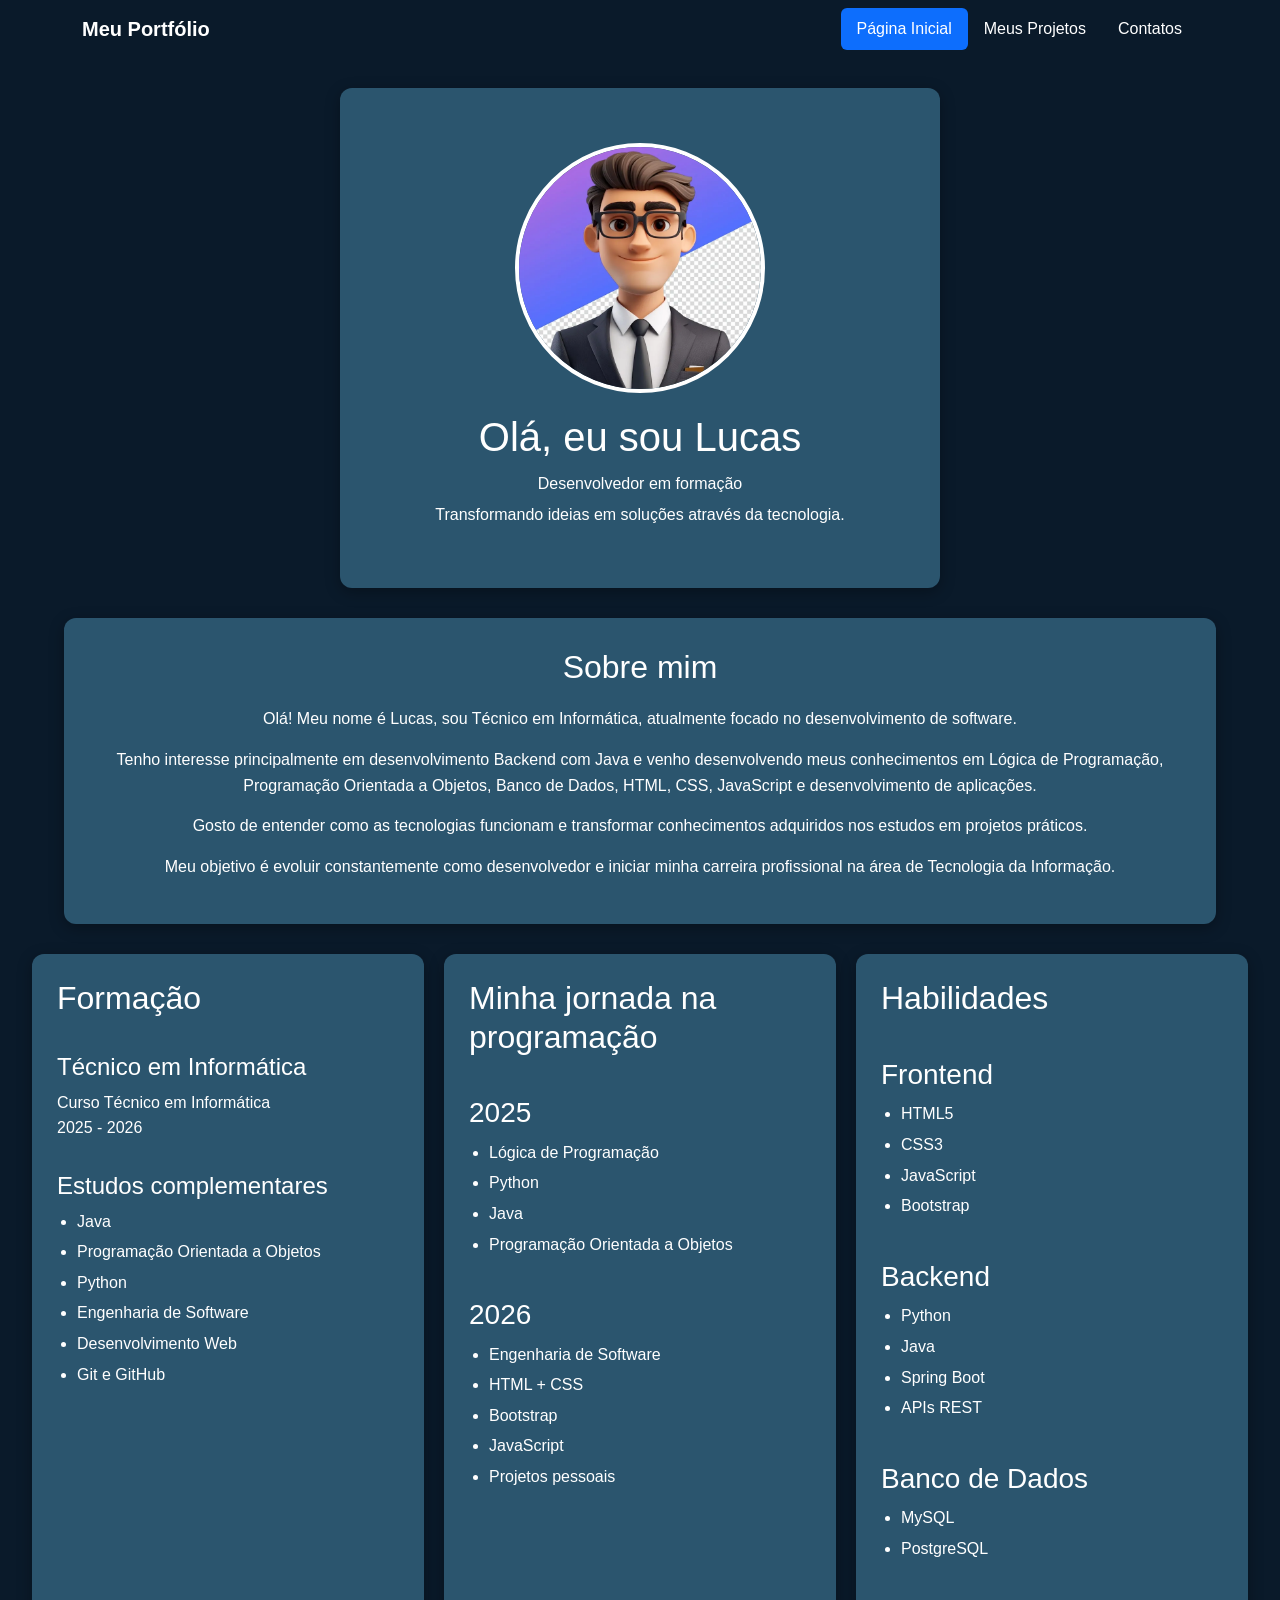
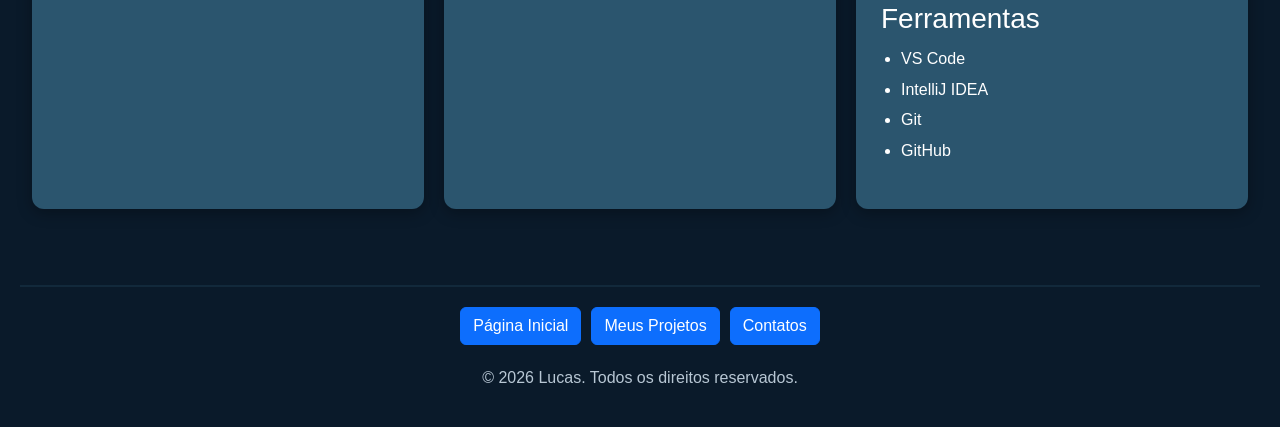
<file: index.html>
<!DOCTYPE html>
<html lang="pt-BR">

<head>
    <meta charset="UTF-8">
    <meta name="viewport" content="width=device-width, initial-scale=1.0">

    <title>Meu Portfólio | Lucas</title>

    <!--Bootstrap-->
    <link
        href="https://cdn.jsdelivr.net/npm/bootstrap@5.3.8/dist/css/bootstrap.min.css"
        rel="stylesheet"
        integrity="sha384-sRIl4kxILFvY47J16cr9ZwB07vP4J8+LH7qKQnuqkuIAvNWLzeN8tE5YBujZqJLB"
        crossorigin="anonymous"
    >

    <!--Meu CSS-->
    <link rel="stylesheet" href="css/style.css">
</head>

<body>

    <!--CABEÇALHO-->
    <header class="cabecalho">

        <nav class="navbar navbar-expand-lg">
            <div class="container">

                <a href="index.html" class="navbar-brand">
                    Meu Portfólio
                </a>

                <ul class="nav nav-pills">
                    <li class="nav-item">
                        <a href="index.html" class="nav-link active">
                            Página Inicial
                        </a>
                    </li>

                    <li class="nav-item">
                        <a href="projetos.html" class="nav-link">
                            Meus Projetos
                        </a>
                    </li>

                    <li class="nav-item">
                        <a href="contatos.html" class="nav-link">
                            Contatos
                        </a>
                    </li>
                </ul>

            </div>
        </nav>


        <!--Apresentação-->
        <div class="head">

            <img src="img/avatar-de-empresario-profissional-para-uso-corporativo_980129-7341.webp" alt="Avatar representando Lucas">
            <h1>Olá, eu sou Lucas</h1>
            <p>Desenvolvedor em formação</p>
            <p>Transformando ideias em soluções através da tecnologia.</p>
        </div>

    </header>

    <!--CONTEÚDO PRINCIPAL-->
    <main>

        <!--Sobre mim-->
        <section class="sobre">

            <h2>Sobre mim</h2>
            <p>
                Olá! Meu nome é Lucas, sou Técnico em Informática,
                atualmente focado no desenvolvimento de software.</p>

            <p>
                Tenho interesse principalmente em desenvolvimento Backend
                com Java e venho desenvolvendo meus conhecimentos em
                Lógica de Programação, Programação Orientada a Objetos,
                Banco de Dados, HTML, CSS, JavaScript e desenvolvimento
                de aplicações.
            </p>

            <p>
                Gosto de entender como as tecnologias funcionam e
                transformar conhecimentos adquiridos nos estudos
                em projetos práticos.
            </p>

            <p>
                Meu objetivo é evoluir constantemente como desenvolvedor
                e iniciar minha carreira profissional na área de
                Tecnologia da Informação.
            </p>

        </section>


        <!--CARDS-->
        <div class="layout">

            <!--Formação-->
            <section class="card">

                <h2>Formação</h2>
                
                <h4>Técnico em Informática</h4>
                
                <p>Curso Técnico em Informática<br>
                    2025 - 2026
                </p>
                
                <h4>Estudos complementares</h4>
                
                <ul>
                    <li>Java</li>
                    <li>Programação Orientada a Objetos</li>
                    <li>Python</li>
                    <li>Engenharia de Software</li>
                    <li>Desenvolvimento Web</li>
                    <li>Git e GitHub</li>
                </ul>

            </section>


            <!--Minha jornada-->
            <section class="card">

                <h2>Minha jornada na programação</h2>

                <h3>2025</h3>

                <ul>
                    <li>Lógica de Programação</li>
                    <li>Python</li>
                    <li>Java</li>
                    <li>Programação Orientada a Objetos</li>
                </ul>

                <h3>2026</h3>

                <ul>
                    <li>Engenharia de Software</li>
                    <li>HTML + CSS</li>
                    <li>Bootstrap</li>
                    <li>JavaScript</li>
                    <li>Projetos pessoais</li>
                </ul>

            </section>


            <!--Habilidades-->
            <aside class="card">

                <h2>Habilidades</h2>

                <h3>Frontend</h3>

                <ul>
                    <li>HTML5</li>
                    <li>CSS3</li>
                    <li>JavaScript</li>
                    <li>Bootstrap</li>
                </ul>

                <h3>Backend</h3>

                <ul>
                    <li>Python</li>
                    <li>Java</li>
                    <li>Spring Boot</li>
                    <li>APIs REST</li>
                </ul>

                <h3>Banco de Dados</h3>

                <ul>
                    <li>MySQL</li>
                    <li>PostgreSQL</li>
                </ul>

                <h3>Ferramentas</h3>

                <ul>
                    <li>VS Code</li>
                    <li>IntelliJ IDEA</li>
                    <li>Git</li>
                    <li>GitHub</li>
                </ul>

            </aside>

        </div>

    </main>


    <!--RODAPÉ-->
    <footer class="rodape">

        <hr>

        <nav class="menu">

            <a class="btn btn-primary" href="index.html">
                Página Inicial
            </a>

            <a class="btn btn-primary" href="projetos.html">
                Meus Projetos
            </a>

            <a class="btn btn-primary" href="contatos.html">
                Contatos
            </a>

        </nav>

        <p>
            © 2026 Lucas. Todos os direitos reservados.
        </p>

    </footer>

    <script
        src="https://cdn.jsdelivr.net/npm/bootstrap@5.3.8/dist/js/bootstrap.bundle.min.js"
        integrity="sha384-FKyoEForCGlyvwx9Hj09JcYn3nv7wiPVlz7YYwJrWVcXK/BmnVDxM+D2scQbITxI"
        crossorigin="anonymous">
    </script>

</body>

</html>
</file>
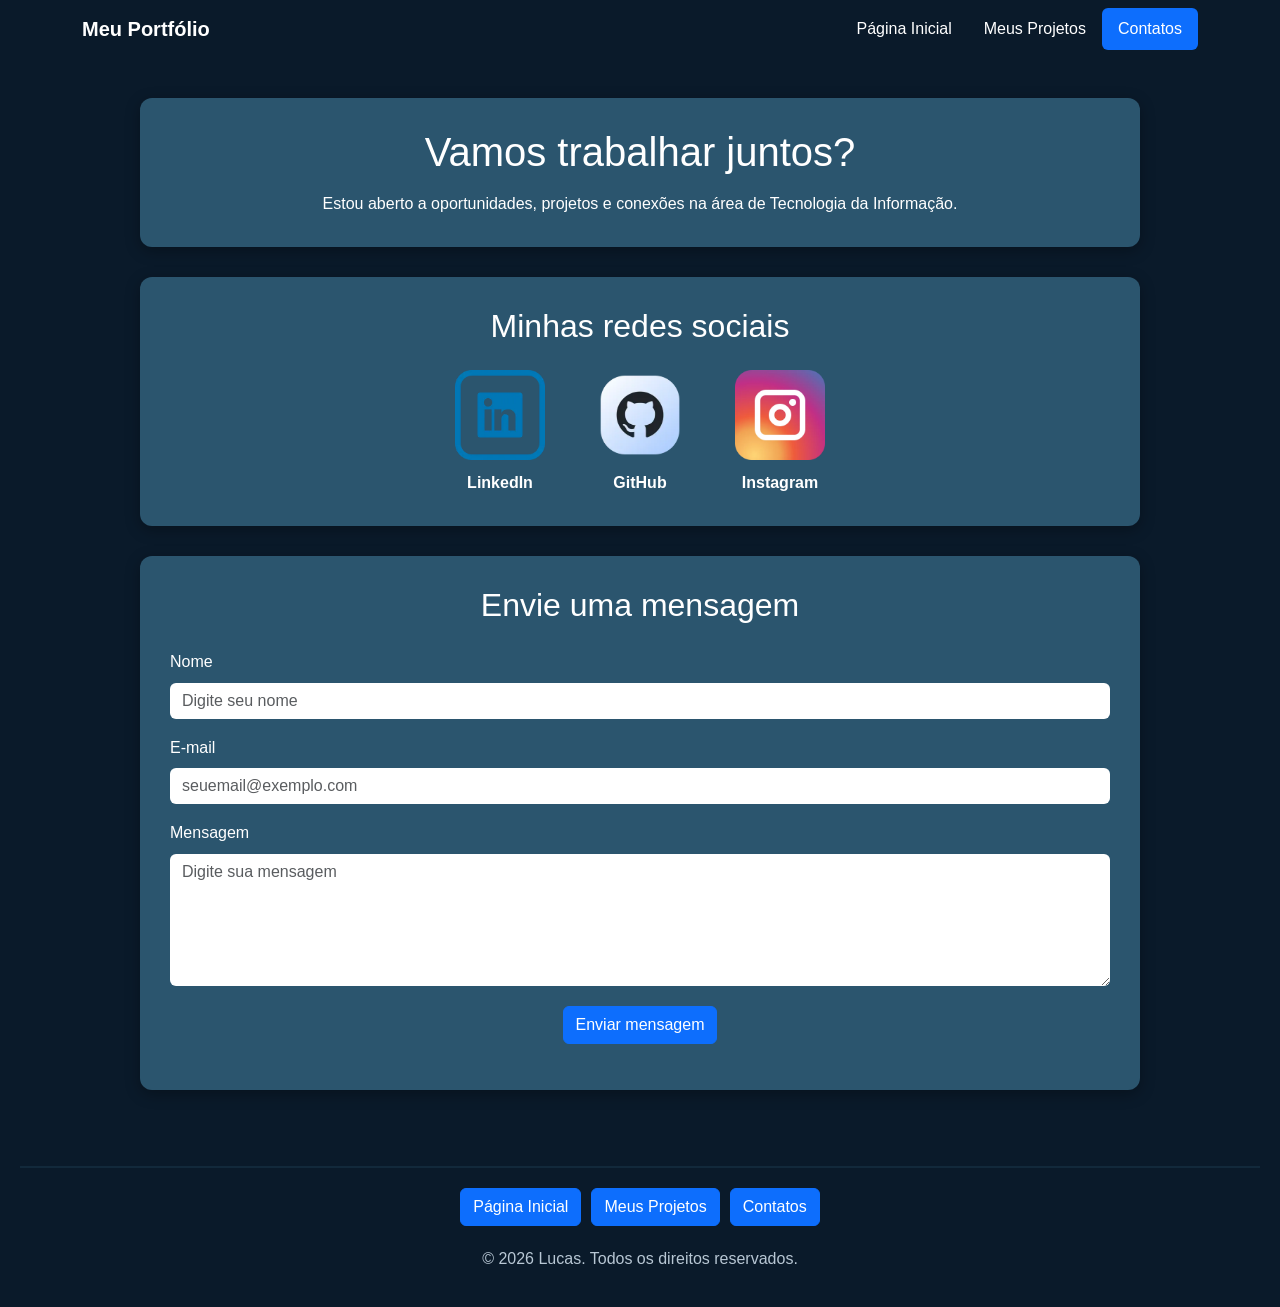
<file: contatos.html>
<!DOCTYPE html>
<html lang="pt-BR">

<head>

    <meta charset="UTF-8">

    <meta name="viewport" content="width=device-width, initial-scale=1.0">

    <title>Contatos | Lucas</title>

    <!-- Bootstrap -->
    <link href="https://cdn.jsdelivr.net/npm/bootstrap@5.3.8/dist/css/bootstrap.min.css" rel="stylesheet" integrity="sha384-sRIl4kxILFvY47J16cr9ZwB07vP4J8+LH7qKQnuqkuIAvNWLzeN8tE5YBujZqJLB" crossorigin="anonymous"
    >

    <!-- CSS -->
    <link rel="stylesheet" href="css/style.css">

</head>

<body>

    <!-- ==================== CABEÇALHO ==================== -->

    <header class="cabecalho">

        <nav class="navbar">

            <div class="container">

                <a href="index.html" class="navbar-brand">
                    Meu Portfólio
                </a>

                <ul class="nav nav-pills">

                    <li class="nav-item">
                        <a href="index.html" class="nav-link">
                            Página Inicial
                        </a>
                    </li>

                    <li class="nav-item">
                        <a href="projetos.html" class="nav-link">
                            Meus Projetos
                        </a>
                    </li>

                    <li class="nav-item">
                        <a href="contatos.html" class="nav-link active" aria-current="page">
                            Contatos
                        </a>
                    </li>

                </ul>

            </div>

        </nav>

    </header>


    <!--CONTEÚDO PRINCIPAL-->

    <main class="contatos">

        <!-- Introdução -->

        <section class="contatos-introducao">

            <h1>Vamos trabalhar juntos?</h1>

            <p>
                Estou aberto a oportunidades, projetos e conexões
                na área de Tecnologia da Informação.
            </p>

        </section>


        <!--REDES SOCIAIS-->

        <section class="redes-sociais">

            <h2>Minhas redes sociais</h2>

            <div class="redes-container">

                <!-- LinkedIn -->

                <a href="https://www.linkedin.com/" target="_blank" rel="noopener noreferrer" class="rede">

                    <img src="img/linkedinIcon.webp" alt="LinkedIn">

                    <span>LinkedIn</span>

                </a>


                <!-- GitHub -->

                <a href="https://github.com/TorresLK" target="_blank" rel="noopener noreferrer" class="rede">

                    <img src="img/githubicoon.webp" alt="GitHub">

                    <span>GitHub</span>

                </a>


                <!-- Instagram -->

                <a href="https://www.instagram.com/" target="_blank" rel="noopener noreferrer" class="rede">

                    <img src="img/instaIcon.webp" alt="Instagram">

                    <span>Instagram</span>

                </a>

            </div>

        </section>


        <!-- ==================== FORMULÁRIO ==================== -->

        <section class="contato-form">

            <h2>Envie uma mensagem</h2>

            <form id="formContato">

                <div class="mb-3">

                    <label for="nome" class="form-label">
                        Nome
                    </label>

                    <input type="text" class="form-control" id="nome" name="nome" placeholder="Digite seu nome" required>

                </div>


                <div class="mb-3">

                    <label for="email" class="form-label">
                        E-mail
                    </label>

                    <input type="email" class="form-control" id="email" name="email" placeholder="seuemail@exemplo.com" required>

                </div>


                <div class="mb-3">

                    <label for="mensagem" class="form-label">
                        Mensagem
                    </label>

                    <textarea class="form-control" id="mensagem" name="mensagem" rows="5" placeholder="Digite sua mensagem" required></textarea>

                </div>


                <button type="submit" class="btn btn-primary">
                    Enviar mensagem
                </button>

                <div id="resultado" class="mt-3"></div>

            </form>

        </section>

    </main>


    <!-- ==================== RODAPÉ ==================== -->

    <footer class="rodape">

        <hr>

        <nav class="menu">

            <a class="btn btn-primary" href="index.html">
                Página Inicial
            </a>

            <a class="btn btn-primary" href="projetos.html">
                Meus Projetos
            </a>

            <a class="btn btn-primary" href="contatos.html">
                Contatos
            </a>

        </nav>

        <p>
            © 2026 Lucas. Todos os direitos reservados.
        </p>

    </footer>

    <script src="js/script.js"></script>

    <script
        src="https://cdn.jsdelivr.net/npm/bootstrap@5.3.8/dist/js/bootstrap.bundle.min.js"
        integrity="sha384-FKyoEForCGlyvwx9Hj09JcYn3nv7wiPVlz7YYwJrWVcXK/BmnVDxM+D2scQbITxI"
        crossorigin="anonymous">
    </script>

</body>

</html>
</file>
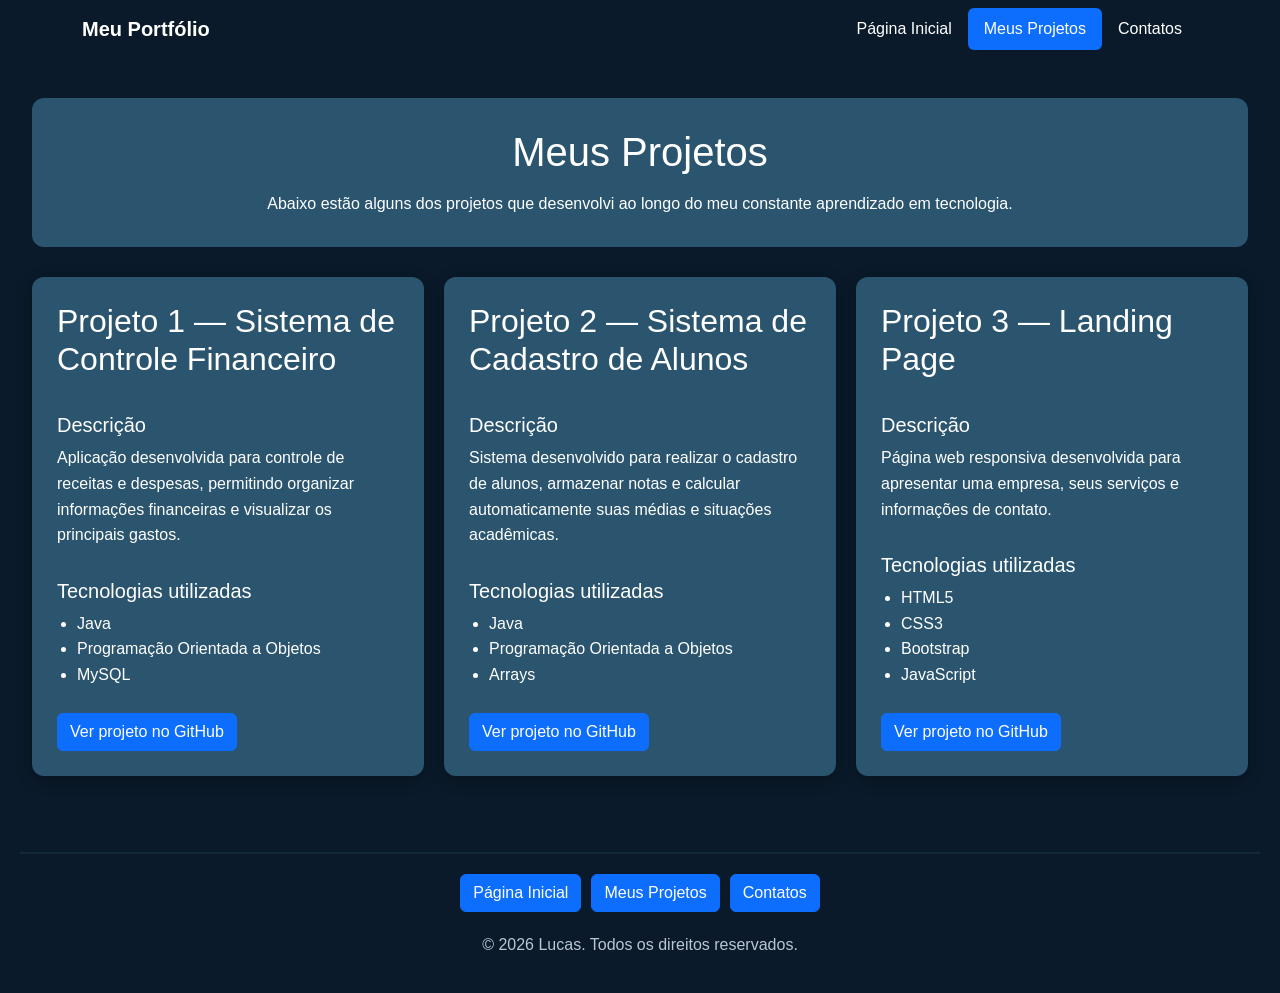
<file: projetos.html>
<!DOCTYPE html>
<html lang="pt-BR">

<head>
    <meta charset="UTF-8">
    <meta name="viewport" content="width=device-width, initial-scale=1.0">

    <title>Meus Projetos | Lucas</title>

    <!--Bootstrap-->
    <link
        href="https://cdn.jsdelivr.net/npm/bootstrap@5.3.8/dist/css/bootstrap.min.css"
        rel="stylesheet"
        integrity="sha384-sRIl4kxILFvY47J16cr9ZwB07vP4J8+LH7qKQnuqkuIAvNWLzeN8tE5YBujZqJLB"
        crossorigin="anonymous"
    >

    <!--CSS-->
    <link rel="stylesheet" href="css/style.css">
</head>

<body>

    <!--CABEÇALHO-->

    <header class="cabecalho">

        <nav class="navbar">
            <div class="container">

                <a href="index.html" class="navbar-brand">
                    Meu Portfólio
                </a>

                <ul class="nav nav-pills">

                    <li class="nav-item">
                        <a href="index.html" class="nav-link">
                            Página Inicial
                        </a>
                    </li>

                    <li class="nav-item">
                        <a href="projetos.html" class="nav-link active" aria-current="page">
                            Meus Projetos
                        </a>
                    </li>

                    <li class="nav-item">
                        <a href="contatos.html" class="nav-link">
                            Contatos
                        </a>
                    </li>

                </ul>

            </div>
        </nav>

    </header>


    <!-- ==================== CONTEÚDO PRINCIPAL ==================== -->

    <main class="projetos">

        <div class="projetos-introducao">

            <h1>Meus Projetos</h1>

            <p>
                Abaixo estão alguns dos projetos que desenvolvi
                ao longo do meu constante aprendizado em tecnologia.
            </p>

        </div>


        <!-- ==================== PROJETOS ==================== -->

        <div class="projetos-grid">


            <!-- Projeto 1 -->

            <article class="projeto-card">

                <h2>
                    Projeto 1 — Sistema de Controle Financeiro
                </h2>

                <h3>Descrição</h3>

                <p>
                    Aplicação desenvolvida para controle de receitas
                    e despesas, permitindo organizar informações
                    financeiras e visualizar os principais gastos.
                </p>

                <h3>Tecnologias utilizadas</h3>

                <ul>
                    <li>Java</li>
                    <li>Programação Orientada a Objetos</li>
                    <li>MySQL</li>
                </ul>

                <a href="https://github.com/" target="_blank" rel="noopener noreferrer" class="btn btn-primary">
                    Ver projeto no GitHub
                </a>

            </article>


            <!-- Projeto 2 -->

            <article class="projeto-card">

                <h2>
                    Projeto 2 — Sistema de Cadastro de Alunos
                </h2>

                <h3>Descrição</h3>

                <p>
                    Sistema desenvolvido para realizar o cadastro
                    de alunos, armazenar notas e calcular
                    automaticamente suas médias e situações acadêmicas.
                </p>

                <h3>Tecnologias utilizadas</h3>

                <ul>
                    <li>Java</li>
                    <li>Programação Orientada a Objetos</li>
                    <li>Arrays</li>
                </ul>

                <a href="https://github.com/" target="_blank" rel="noopener noreferrer" class="btn btn-primary">
                    Ver projeto no GitHub
                </a>

            </article>


            <!-- Projeto 3 -->

            <article class="projeto-card">

                <h2>
                    Projeto 3 — Landing Page
                </h2>

                <h3>Descrição</h3>

                <p>
                    Página web responsiva desenvolvida para apresentar
                    uma empresa, seus serviços e informações de contato.
                </p>

                <h3>Tecnologias utilizadas</h3>

                <ul>
                    <li>HTML5</li>
                    <li>CSS3</li>
                    <li>Bootstrap</li>
                    <li>JavaScript</li>
                </ul>

                <a href="https://github.com/" target="_blank" rel="noopener noreferrer" class="btn btn-primary">
                    Ver projeto no GitHub
                </a>

            </article>


        </div>

    </main>


    <!-- ==================== RODAPÉ ==================== -->

    <footer class="rodape">

        <hr>

        <nav class="menu">

            <a class="btn btn-primary" href="index.html">
                Página Inicial
            </a>

            <a class="btn btn-primary" href="projetos.html">
                Meus Projetos
            </a>

            <a class="btn btn-primary" href="contatos.html">
                Contatos
            </a>

        </nav>

        <p>
            © 2026 Lucas. Todos os direitos reservados.
        </p>

    </footer>

    <script
        src="https://cdn.jsdelivr.net/npm/bootstrap@5.3.8/dist/js/bootstrap.bundle.min.js"
        integrity="sha384-FKyoEForCGlyvwx9Hj09JcYn3nv7wiPVlz7YYwJrWVcXK/BmnVDxM+D2scQbITxI"
        crossorigin="anonymous">
    </script>

</body>

</html>
</file>
<file: css/style.css>
/* ==================== RESET ==================== */

* {
    margin: 0;
    padding: 0;
    box-sizing: border-box;
}


/* ==================== CONFIGURAÇÕES GERAIS ==================== */

body {
    background-color: #0a1a2a;
    color: white;
    font-family: Arial, Helvetica, sans-serif;
    line-height: 1.6;
}


/* ==================== CABEÇALHO ==================== */

.cabecalho {
    width: 100%;
}


/* Navbar */

.navbar {
    margin-bottom: 30px;
}

.navbar-brand {
    color: white;
    font-weight: bold;
}

.navbar-brand:hover {
    color: #dcefff;
}

.nav-link {
    color: white;
}

.nav-link:hover {
    color: #dcefff;
}


/* ==================== APRESENTAÇÃO ==================== */

.head {
    width: min(90%, 600px);
    min-height: 500px;

    margin: 30px auto;

    padding: 30px;

    display: flex;
    flex-direction: column;
    justify-content: center;
    align-items: center;

    text-align: center;

    background-color: #2b556e;

    border-radius: 12px;

    box-shadow: 0 4px 15px rgba(0, 0, 0, 0.3);
}


/* Imagem */

.head img {
    width: 250px;
    height: 250px;

    object-fit: cover;

    border-radius: 50%;

    margin-bottom: 20px;

    border: 4px solid white;
}


/* Título */

.head h1 {
    margin-bottom: 10px;
}


/* Textos */

.head p {
    margin-bottom: 5px;
}


/* ==================== SOBRE MIM ==================== */

.sobre {
    width: min(90%, 1200px);

    margin: 30px auto;

    padding: 30px;

    background-color: #2b556e;

    border-radius: 12px;

    text-align: center;

    box-shadow: 0 4px 15px rgba(0, 0, 0, 0.3);
}

.sobre h2 {
    margin-bottom: 20px;
}

.sobre p {
    background-color: transparent;
    margin-bottom: 15px;
}


/* ==================== LAYOUT DOS CARDS ==================== */

.layout {
    width: min(95%, 1500px);

    margin: 30px auto;

    display: grid;

    grid-template-columns: repeat(3, 1fr);

    gap: 20px;

    align-items: stretch;
}


/* ==================== CARDS ==================== */

.card {
    background-color: #2b556e;

    color: white;

    padding: 25px;

    border: none;

    border-radius: 12px;

    height: 100%;

    box-shadow: 0 4px 15px rgba(0, 0, 0, 0.3);
}


/* Títulos */

.card h2 {
    margin-bottom: 20px;

    color: white;
}

.card h3 {
    margin-top: 20px;
    margin-bottom: 10px;

    color: white;
}

.card h4 {
    margin-top: 15px;
    margin-bottom: 8px;

    color: white;
}


/* Parágrafos */

.card p {
    color: white;
}


/* Listas */

.card ul {
    padding-left: 20px;
}

.card li {
    margin-bottom: 5px;
}


/* ==================== RODAPÉ ==================== */

.rodape {
    width: 100%;

    margin-top: 40px;

    padding: 20px;

    text-align: center;
}

.rodape hr {
    border: 0;

    border-top: 2px solid #2b556e;

    margin-bottom: 20px;
}

.menu {
    display: flex;

    justify-content: center;

    gap: 10px;

    flex-wrap: wrap;
}

.rodape p {
    margin-top: 20px;

    color: #b8c7d4;
}


/* ==================== RESPONSIVIDADE ==================== */


/* Tablets */

@media (max-width: 992px) {

    .layout {
        grid-template-columns: 1fr 1fr;
    }

}


/* Celulares */

@media (max-width: 768px) {

    .layout {
        grid-template-columns: 1fr;
    }

    .head {
        min-height: auto;

        padding: 25px;
    }

    .head img {
        width: 200px;
        height: 200px;
    }

    .sobre {
        width: 90%;
    }

    .navbar .container {
        flex-direction: column;

        gap: 15px;
    }

}


/* Celulares pequenos */

@media (max-width: 480px) {

    .head img {
        width: 160px;
        height: 160px;
    }

    .head h1 {
        font-size: 28px;
    }

    .menu {
        flex-direction: column;
    }

    .menu .btn {
        width: 100%;
    }

}
/* ==================== PÁGINA DE PROJETOS ==================== */

.projetos {
    width: min(95%, 1500px);
    margin: 40px auto;
}


/* Introdução */

.projetos-introducao {
    background-color: #2b556e;
    padding: 30px;
    border-radius: 12px;

    text-align: center;

    margin-bottom: 30px;
}

.projetos-introducao h1 {
    margin-bottom: 15px;
}

.projetos-introducao p {
    margin: 0;
}


/* Grid dos projetos */

.projetos-grid {
    display: grid;

    grid-template-columns: repeat(3, 1fr);

    gap: 20px;

    align-items: stretch;
}


/* Cards */

.projeto-card {
    background-color: #2b556e;

    padding: 25px;

    border-radius: 12px;

    display: flex;
    flex-direction: column;

    box-shadow: 0 4px 15px rgba(0, 0, 0, 0.3);
}


/* Títulos */

.projeto-card h2 {
    margin-bottom: 20px;
}

.projeto-card h3 {
    margin-top: 15px;
    margin-bottom: 8px;

    font-size: 20px;
}


/* Texto */

.projeto-card p {
    line-height: 1.6;
}


/* Lista */

.projeto-card ul {
    padding-left: 20px;

    margin-bottom: 25px;
}


/* Botão */

.projeto-card .btn {
    margin-top: auto;

    align-self: flex-start;
}


/* ==================== RESPONSIVIDADE ==================== */

@media (max-width: 992px) {

    .projetos-grid {
        grid-template-columns: 1fr 1fr;
    }

}


@media (max-width: 768px) {

    .projetos-grid {
        grid-template-columns: 1fr;
    }

    .projetos {
        width: 90%;
    }

}
/* ==================== PÁGINA DE CONTATOS ==================== */

.contatos {
    width: min(95%, 1000px);
    margin: 40px auto;
}


/* ==================== INTRODUÇÃO ==================== */

.contatos-introducao {
    background-color: #2b556e;

    padding: 30px;

    border-radius: 12px;

    text-align: center;

    margin-bottom: 30px;

    box-shadow: 0 4px 15px rgba(0, 0, 0, 0.3);
}

.contatos-introducao h1 {
    margin-bottom: 15px;
}

.contatos-introducao p {
    margin: 0;
}


/* ==================== REDES SOCIAIS ==================== */

.redes-sociais {
    background-color: #2b556e;

    padding: 30px;

    border-radius: 12px;

    text-align: center;

    margin-bottom: 30px;

    box-shadow: 0 4px 15px rgba(0, 0, 0, 0.3);
}

.redes-sociais h2 {
    margin-bottom: 25px;
}


/* Container das redes */

.redes-container {
    display: flex;

    justify-content: center;

    align-items: center;

    gap: 50px;

    flex-wrap: wrap;
}


/* Cada rede */

.rede {
    display: flex;

    flex-direction: column;

    align-items: center;

    gap: 10px;

    color: white;

    text-decoration: none;

    transition: transform 0.2s ease;
}

.rede:hover {
    transform: translateY(-5px);
}

.rede img {
    width: 90px;
    height: 90px;

    object-fit: contain;

    border-radius: 10px;
}

.rede span {
    font-weight: bold;
}


/* ==================== FORMULÁRIO ==================== */

.contato-form {
    background-color: #2b556e;

    padding: 30px;

    border-radius: 12px;

    box-shadow: 0 4px 15px rgba(0, 0, 0, 0.3);
}

.contato-form h2 {
    text-align: center;

    margin-bottom: 25px;
}


/* Labels */

.contato-form label {
    color: white;
}


/* Campos */

.contato-form input,
.contato-form textarea {
    background-color: white;

    color: #222;

    border: none;

    border-radius: 6px;
}

.contato-form input:focus,
.contato-form textarea:focus {
    box-shadow: 0 0 0 3px rgba(13, 110, 253, 0.3);
}


/* Botão */

.contato-form button {
    display: block;

    margin: 20px auto 0;
}


/* ==================== RESPONSIVIDADE ==================== */

@media (max-width: 768px) {

    .contatos {
        width: 90%;
    }

    .redes-container {
        gap: 30px;
    }

    .navbar .container {
        flex-direction: column;

        gap: 15px;
    }

}
</file>
